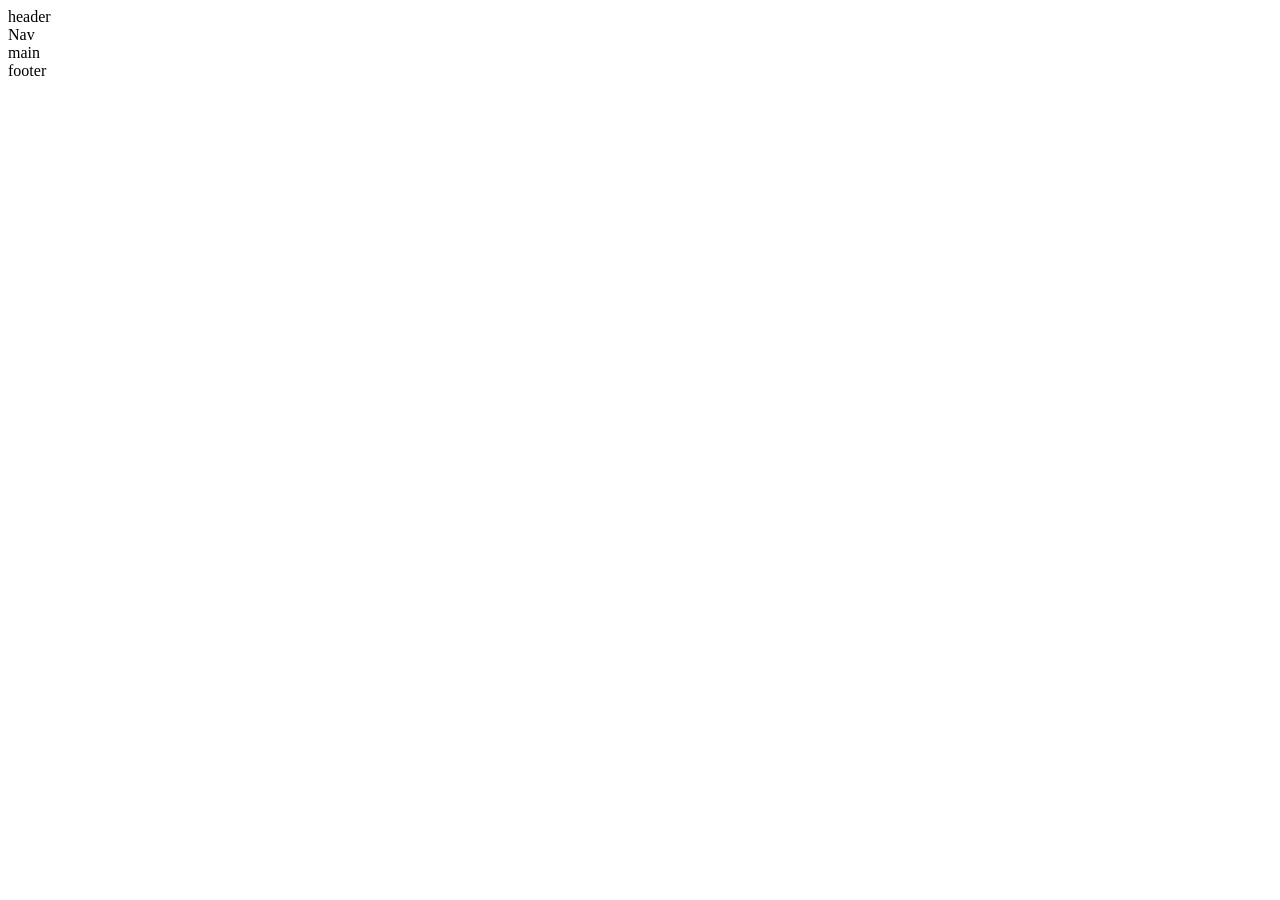
<file: index.html>
<!doctype html>
<html>
  <head>
    <title>Wowowo Example</title>
    <link rel="stylesheet" href="style.css" />
  </head>

  <body>
    <div class="box">
      <header>header</header>

      <nav>Nav</nav>

      <main>main</main>

      <footer>footer</footer>
    </div>
  </body>
</html>
</file>
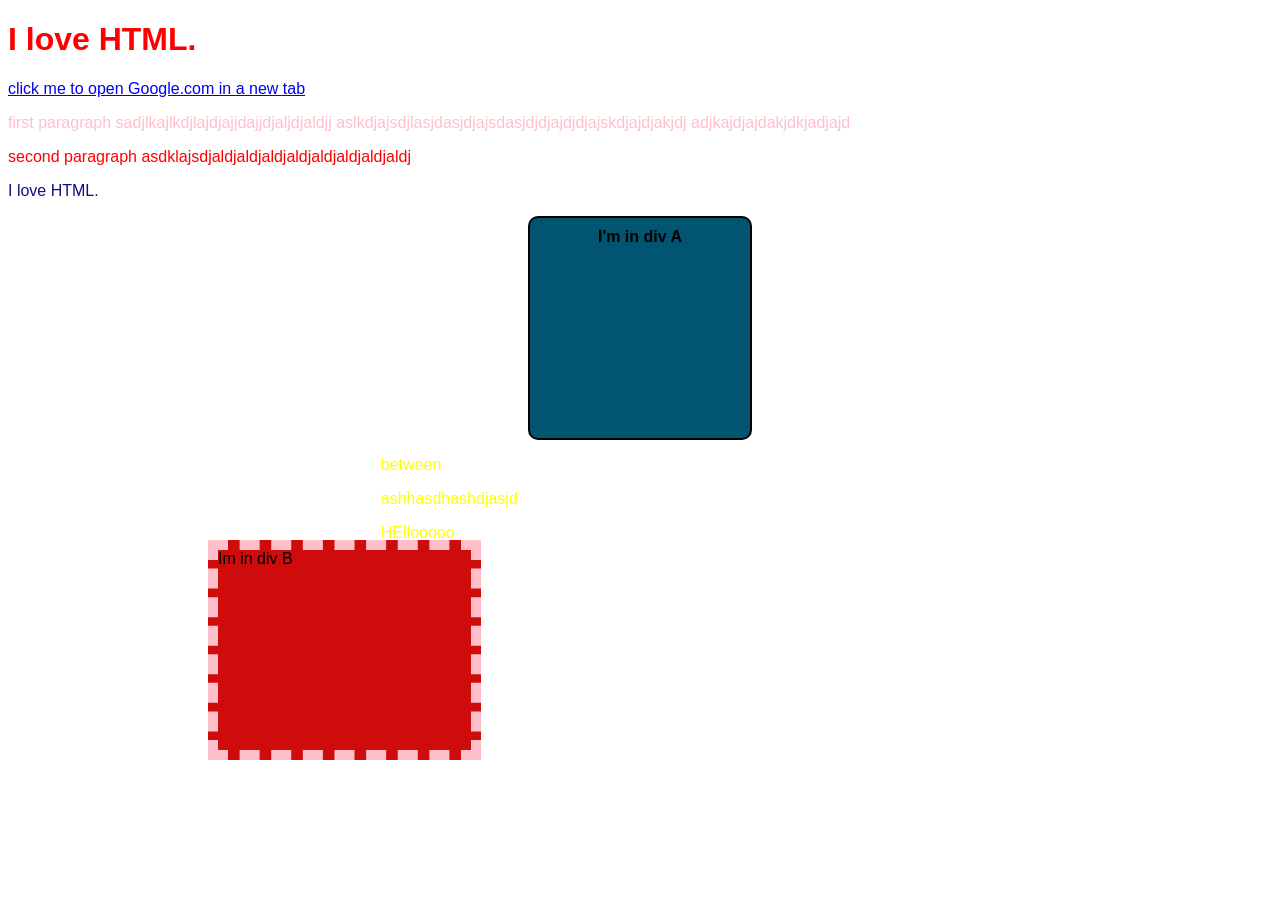
<file: ex2.html>
<!DOCTYPE html>
<html lang="en">
<head>
    <meta charset="UTF-8">
    <meta name="viewport" content="width=device-width, initial-scale=1.0">
    <title>Document</title>


<H1 style="color: red;">I love HTML.</H1>

<style>
    #pink {
        color:pink;
    }
    .red {
        color:red;
    }

    p{
    color: yellow;
}

a:hover {
    color:purple;
}
#div-blue{
    font-weight: bold;
    text-align: center;
}

body{
    font-family: "HelveticaNeue-Light","Helvetica Neue Light", "Helvetica Neue" , Arial, "lucida grande", sans-serif;
}

#div-blue{
    background-color: rgb(2, 85, 113);
    width: 200px;
    height: 200px;
    float:none;
    margin: 0 auto;
    padding:10px;
    border: 2px solid black;
    border-radius: 10px;
}
.div-red{
    background-color: rgb(207, 12, 12);
    width: 20%;
    height: 200px;
    float: left;
    position: relative;
    top: 50px;
    left: 100px;
    margin-top: 50px;
    margin-left: 100px;
    border: 10px dashed pink;
    
}

</style>

</head>

<a href="https://www.google.com"target ="_blank">click me to open Google.com in a new tab</a>


<p id="pink">first paragraph sadjlkajlkdjlajdjajjdajjdjaljdjaldjj
    aslkdjajsdjlasjdasjdjajsdasjdjdjajdjdjajskdjajdjakjdj
    adjkajdjajdakjdkjadjajd
</p>

<p class="red">second paragraph asdklajsdjaldjaldjaldjaldjaldjaldjaldjaldj</p>
</p>

<p style="color:rgb(16, 16, 128)">I love HTML.</p>
    
<body>

    <div id="div-blue">I'm in div A</div>

            <div class="div-red">Im in div B</div>
<p>between</p>

    <p>ashhasdhashdjasjd</p>
    <p>HEllooooo</p>
</body>
</html>
</file>
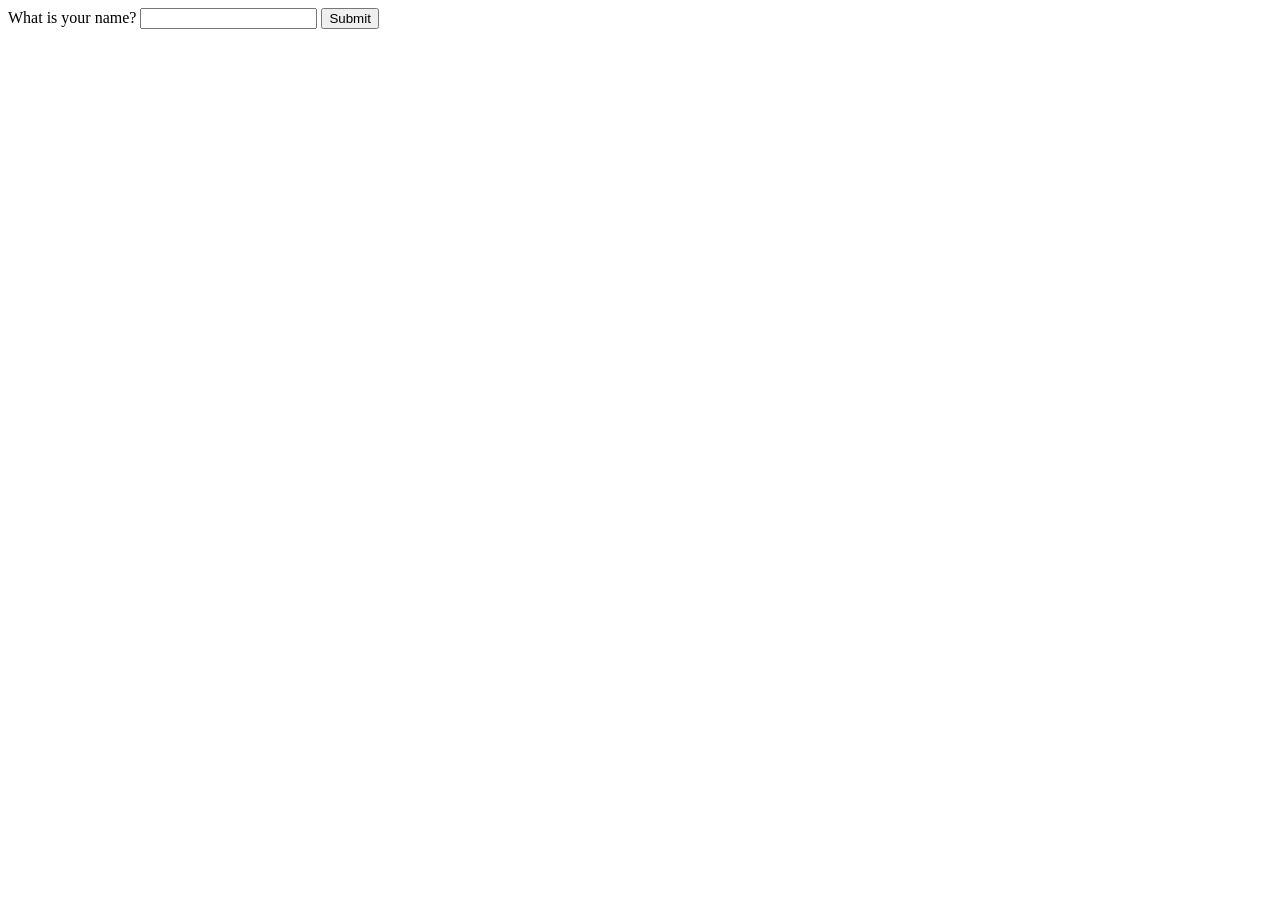
<file: ex3.html>
<!DOCTYPE html>
<html lang="en">
<head>
    <meta charset="UTF-8">
    <meta name="viewport" content="width=device-width, initial-scale=1.0">
    <title>Document</title>

</head>
<body>

    What is your name?
    <input id="name">
    <button id="my-button">Submit</button>
    <p id="my-paragraph"></p>

<script>
document.getElementById("my-button").onclick= function(){

    document.getElementById("my-paragraph").innerHTML="Hello " +  document.getElementById("name").value +"!";

}


</script>

</body>
</html>
</file>
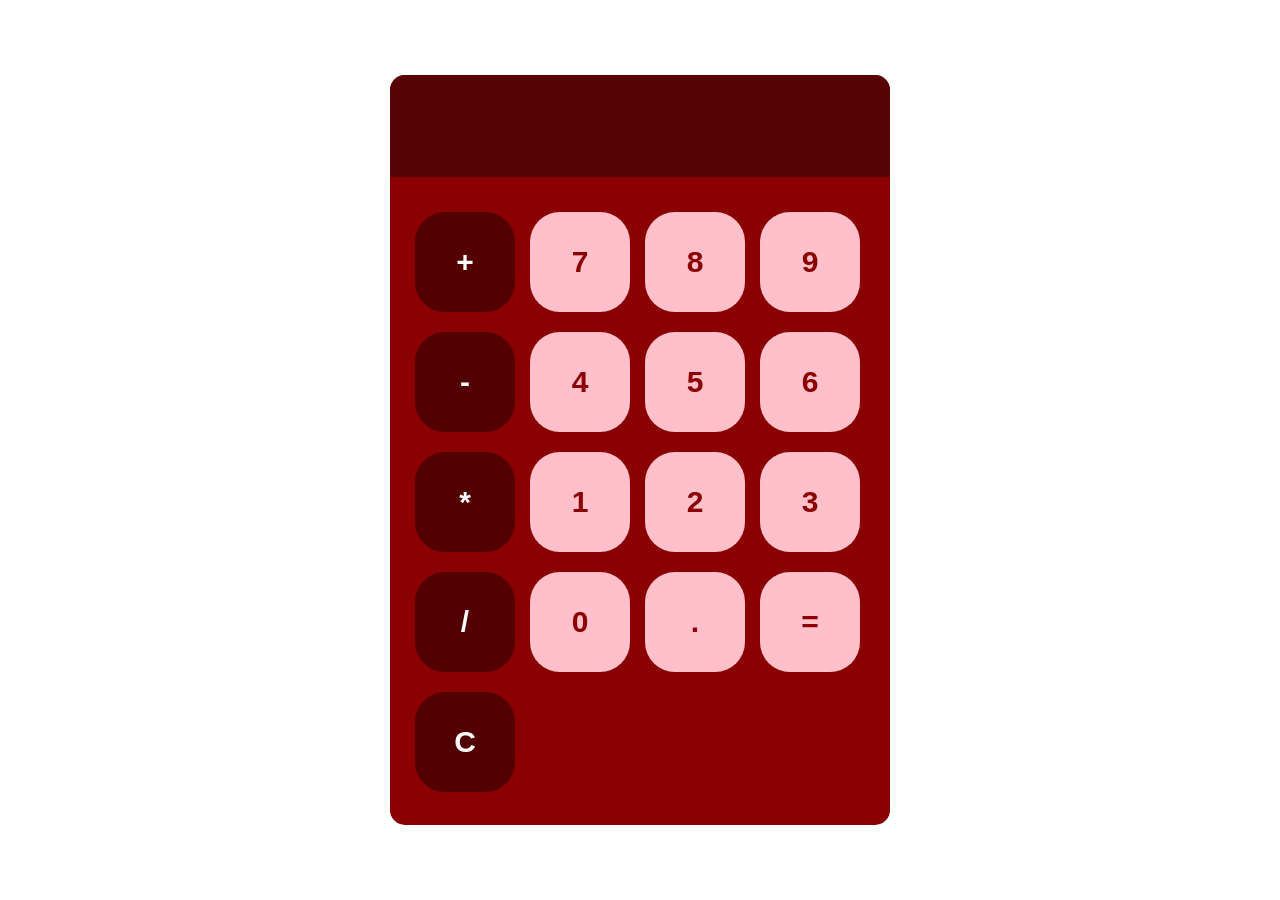
<file: hello/calculaor.html>
<!DOCTYPE html>
<html lang="en">
<head>
    <meta charset="UTF-8">
    <meta name="viewport" content="width=device-width, initial-scale=1.0">
    <title>Document</title>
    <link rel="stylesheet" href="calculator.css">
    <script src="calculator.js" defer></script>
</head>
<body>
    <div id="cal">
        <input id="display" readonly>
        <div id="keys"> 
            <button onclick ="appendToDisplay('+')"class="operator-btn">+</button>
            <button onclick ="appendToDisplay('7')">7</button>
            <button onclick ="appendToDisplay('8')">8</button>
            <button onclick ="appendToDisplay('9')">9</button>
            <button onclick ="appendToDisplay('-')"class="operator-btn">-</button>
            <button onclick ="appendToDisplay('4')">4</button>
            <button onclick ="appendToDisplay('5')">5</button>
            <button onclick ="appendToDisplay('6')">6</button>
            <button onclick ="appendToDisplay('*')"class="operator-btn">*</button>
            <button onclick ="appendToDisplay('1')">1</button>
            <button onclick ="appendToDisplay('2')">2</button>
            <button onclick ="appendToDisplay('3')">3</button>
            <button onclick ="appendToDisplay('/')"class="operator-btn">/</button>
            <button onclick ="appendToDisplay('0')">0</button>
            <button onclick ="appendToDisplay('.')">.</button>
            <button onclick="calculate()">=</button>
            <button onclick="clear()" class="operator-btn">C</button>
        </div>

    </div>
</body>
</html>
</file>
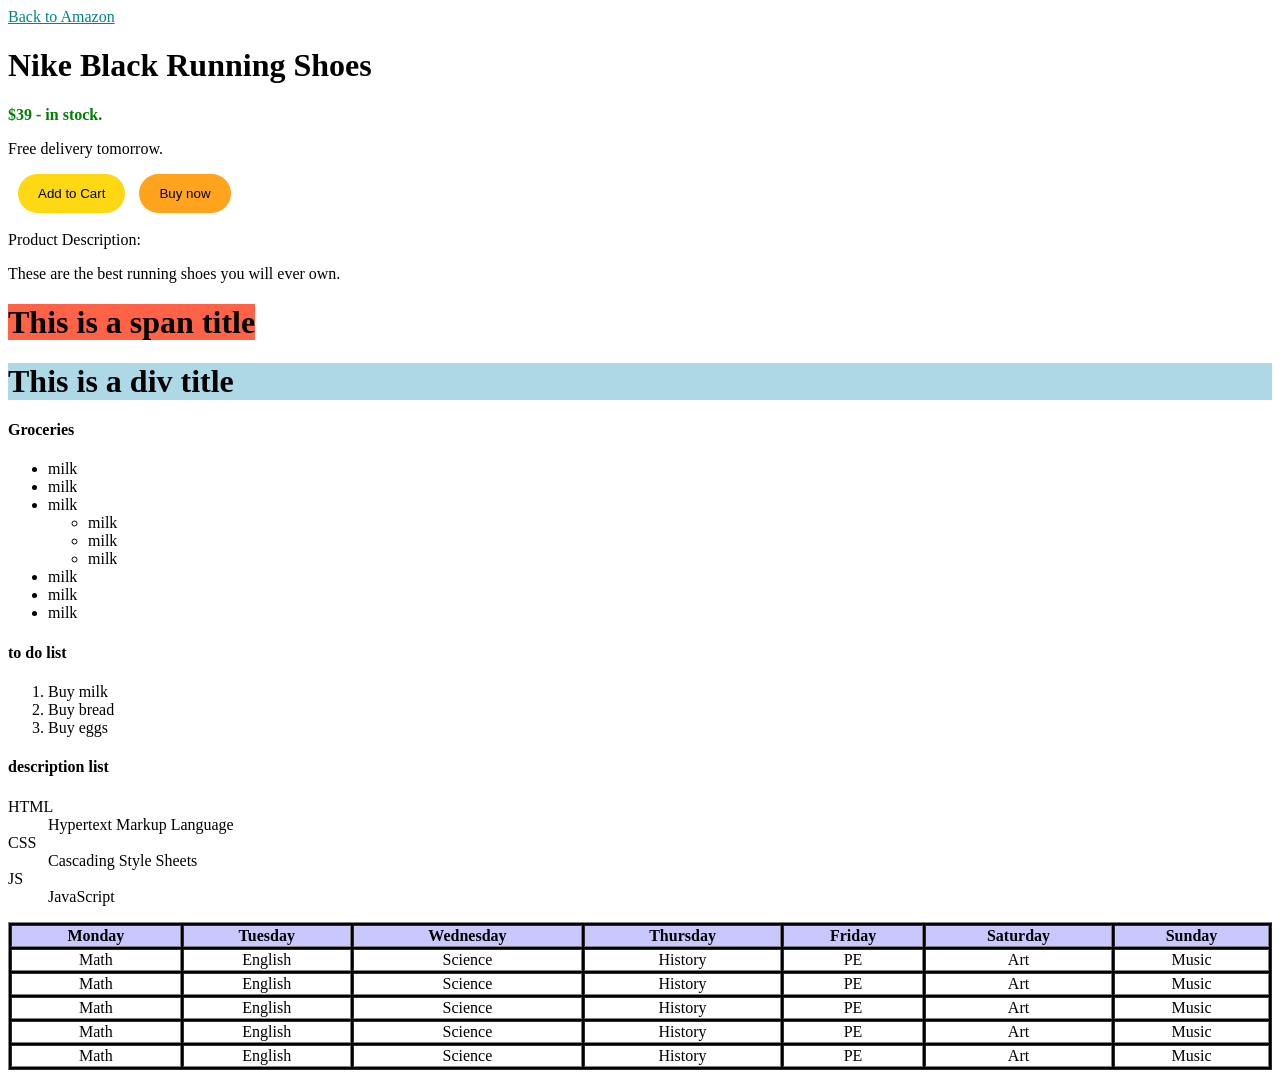
<file: HTML/a1.html>
<!DOCTYPE html>
<html lang="en">
<head>
    <meta charset="UTF-8">
    <meta name="viewport" content="width=device-width, initial-scale=1.0">
    <title>Document</title>
    <link rel="stylesheet" href="ex.css">
</head>
<body>
    <a href="https://www.Amazon.com/"
target="_blank" title="Goes to Amazon" style="color:rgb(0, 133, 133)">Back to Amazon</a>

<h1>Nike Black Running Shoes</h1>
<p style="color:green; font-weight:bold;">$39 - in stock.</p>
<p>Free delivery tomorrow.</p>

<button class="cart">Add to Cart</button>
<button class="buy">Buy now</button>

<br><br>

<span>Product Description:</span>
<p>These are the best running shoes you will ever own.</p>

<!-- span and div -->
<h1><span style="background-color:tomato;">This is a span title</span></h1>
<h1><div style="background-color:lightblue;">This is a div title</div></h1>

<!-- unordered list -->
 <h4>Groceries</h4>
 <ul>
    <li>milk</li>
    <li>milk</li>
    <li>milk</li>
    <ul>
        <li>milk</li>
        <li>milk</li>
        <li>milk</li>
    </ul>
    <li>milk</li>
    <li>milk</li>
    <li>milk</li>
 </ul>

<!-- ordered list -->
 <h4>to do list</h4>
 <ol>
    <li>Buy milk</li>
    <li>Buy bread</li>
    <li>Buy eggs</li>
 </ol>

 <!-- descriptionlist -->
    <h4>description list</h4>
    <dl>
        <dt>HTML</dt>
        <dd>Hypertext Markup Language</dd>
        <dt>CSS</dt>
        <dd>Cascading Style Sheets</dd>
        <dt>JS</dt>
        <dd>JavaScript</dd>
    </dl>

    <!-- table -->
    <table border="1" width="100">
        <tr align="center">
            <th>Monday</th>
            <th>Tuesday</th>
            <th>Wednesday</th>
            <th>Thursday</th>
            <th>Friday</th>
            <th>Saturday</th>
            <th>Sunday</th>
        </tr>
        <tr align="center">
            <td>Math</td>
            <td>English</td>
            <td>Science</td>
            <td>History</td>
            <td>PE</td>
            <td>Art</td>
            <td>Music</td>
        </tr>
        <tr align="center">
            <td>Math</td>
            <td>English</td>
            <td>Science</td>
            <td>History</td>
            <td>PE</td>
            <td>Art</td>
            <td>Music</td>
        </tr>
        <tr align="center">
            <td>Math</td>
            <td>English</td>
            <td>Science</td>
            <td>History</td>
            <td>PE</td>
            <td>Art</td>
            <td>Music</td>
        </tr>
        <tr align="center">
            <td>Math</td>
            <td>English</td>
            <td>Science</td>
            <td>History</td>
            <td>PE</td>
            <td>Art</td>
            <td>Music</td>
        </tr>
        <tr align="center">
            <td>Math</td>
            <td>English</td>
            <td>Science</td>
            <td>History</td>
            <td>PE</td>
            <td>Art</td>
            <td>Music</td>
        </tr>
    </table>
    <audio>
        
    </audio>
</body>
</html>
</file>
<file: style.css>
box {
  max-width:; 1000 px;
  margin: 50px auto;
  display: grid;
  grid-gap: 10px;
  grid-template-column: 250px auto;
}

header,
nav,
main,
footer {
  boarder: black 2px solid;
}
header{
    grid-row: 1 / 2;
    grid-column: 1 / 3;
}

nav {
    grid-row: 2 / 3;
    grid-column: 3 / 2;
    height: max-content;
}

main{
    grid-row: 2/ 3;
    grid-column: 2 /3;
    height: max-content;
}

footer {
    grid-row: 3 / 4;
    grid-column: 1 / 3;
}
</file>
<file: hello/calculator.css>
body{
    margin: 0;
    display:flex;
    justify-content: center;
    align-items: center;
    height: 100vh;
    background-color: white;
}

#cal{
    font-family: Arial, Helvetica, sans-serif;
    width: 500px;
    height: 750px;
    background-color: darkred;
    border-radius: 15px;
    max-width: 500px;
    overflow: hidden;
    margin: auto;
    
}

#display{
    width: 100%;
    height: 100px;
    font-size: 5rem;
    text-align: right;
    border: none;
    background-color: rgb(89, 4, 4);
    color: white;
}
#keys{
    display: grid;
    grid-template-columns: repeat(4, 1fr);
    gap: 10px;
    padding: 25px;

}
button{
width: 100px;
height: 100px;
border-radius: 30%;
margin-top: 10px;
border: none;
color: darkred;
background-color: pink;
font-weight: bold;
font-size: 30px;
cursor: pointer;
}
button:hover{
    background-color: hsl(0, 100%, 80%);
}
button:active{
    background-color: hsl(0, 100%, 90%);
}
.operator-btn{
    background-color: rgb(82, 0, 0);
    color: white;
}
.operator-btn:hover{
    background-color: rgb(30, 4, 1);
}
</file>
<file: HTML/ex.css>
button { 
    color: black; 
    padding: 12px 20px; 
    border: none; 
    border-radius: 50px; 
    cursor: pointer;
    margin-left: 10px;
    transition: 0.3s;
}
button:hover {
    opacity: 0.6;
}
button:active {
    opacity: 0.3;
}
.cart {
    background-color: rgb(255, 216, 20);  
}
.buy {
    background-color: rgb(255, 164, 28);
}

table{
    background-color: black;
    align-items: center;
    width: 100%;
    
}

tr{
    background-color: white;
}

th{
    background-color: rgb(200, 200, 255);
}
</file>
